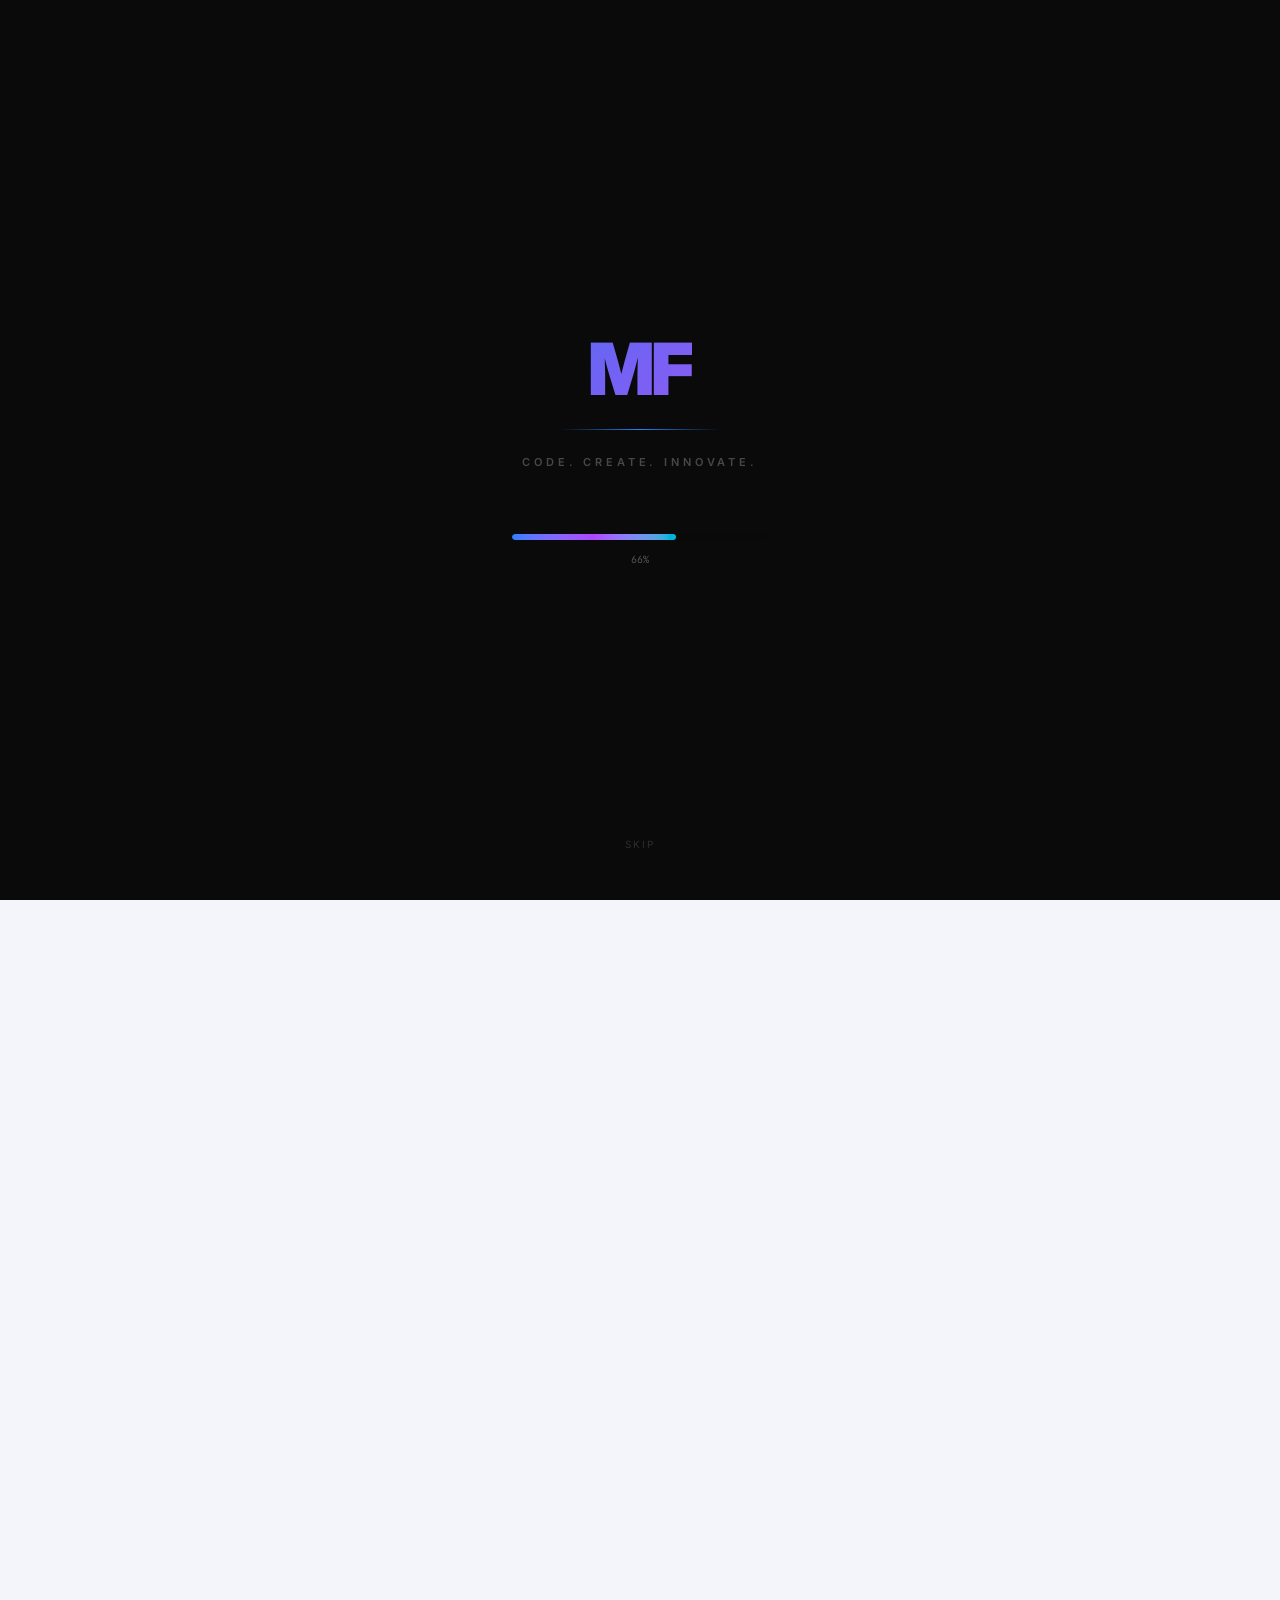
<file: index.html>
<!doctype html>
<html lang="en" class="dark">
  <head>
    <meta charset="UTF-8" />
    <link rel="icon" type="image/svg+xml" href="/favicon.svg" />
    <link rel="apple-touch-icon" href="/favicon.svg" />
    <meta name="viewport" content="width=device-width, initial-scale=1.0" />
    <meta name="description" content="Muhammad Fianto — Full Stack Developer & Student at SMK Telkom. Coding the future, one line at a time." />
    <meta name="keywords" content="Muhammad Fianto, full stack developer, SMK Telkom, portfolio, React, Laravel, TypeScript, student" />
    <meta name="author" content="Muhammad Fianto" />
    <meta name="theme-color" content="#07070d" />
    <meta name="robots" content="index, follow" />
    <meta property="og:title" content="Muhammad Fianto | Student. Developer. Visionary." />
    <meta property="og:description" content="Full Stack Developer & Student at SMK Telkom. Crafting digital solutions through code and creativity." />
    <meta property="og:type" content="website" />
    <meta property="og:url" content="https://muhammadfianto.com" />
    <meta property="og:image" content="https://muhammadfianto.com/avatar.jpeg" />
    <meta property="og:image:width" content="600" />
    <meta property="og:image:height" content="600" />
    <meta property="og:locale" content="en_US" />
    <meta property="og:site_name" content="Muhammad Fianto" />
    <meta name="twitter:card" content="summary_large_image" />
    <meta name="twitter:title" content="Muhammad Fianto | Student. Developer. Visionary." />
    <meta name="twitter:description" content="Full Stack Developer & Student at SMK Telkom. Crafting digital solutions through code and creativity." />
    <meta name="twitter:image" content="https://muhammadfianto.com/avatar.jpeg" />
    <link rel="manifest" href="/manifest.json" />
    <link rel="preconnect" href="https://fonts.googleapis.com" />
    <link rel="preconnect" href="https://fonts.gstatic.com" crossorigin />
    <link href="https://fonts.googleapis.com/css2?family=Inter:opsz,wght@14..32,300;14..32,400;14..32,500;14..32,600;14..32,700;14..32,800;14..32,900&family=JetBrains+Mono:wght@400;500;600&display=swap" rel="stylesheet" />
    <script type="application/ld+json">
      {
        "@context": "https://schema.org",
        "@type": "Person",
        "name": "Muhammad Fianto",
        "givenName": "Muhammad",
        "familyName": "Fianto",
        "jobTitle": "Full Stack Developer",
        "url": "https://muhammadfianto.com",
        "telephone": "+62 822-3169-3507",
        "address": {
          "@type": "PostalAddress",
          "addressLocality": "Sidoarjo",
          "addressRegion": "Jawa Timur",
          "streetAddress": "Jl. Gubernur Sunandar No.2, Krian",
          "addressCountry": "ID"
        },
        "sameAs": [
          "https://github.com/Iantzzz",
          "https://www.instagram.com/fiantz_/",
          "https://www.facebook.com/muhammad.fianto.3/"
        ],
        "knowsAbout": ["React", "Laravel", "TypeScript", "Next.js", "Node.js", "Tailwind CSS", "Web Development"]
      }
    </script>
    <title>Muhammad Fianto | Student. Developer. Visionary.</title>
    <script>
      (function() {
        var t = localStorage.getItem('theme');
        if (t === 'light' || (!t && window.matchMedia('(prefers-color-scheme: light)').matches)) {
          document.documentElement.classList.remove('dark');
          document.documentElement.classList.add('light');
        }
      })();
    </script>
    <script type="module" crossorigin src="/assets/index-nKswGo_R.js"></script>
    <link rel="stylesheet" crossorigin href="/assets/index-DTnmj9i0.css">
  </head>
  <body class="antialiased">
    <div id="root"></div>
  </body>
</html>
</file>
